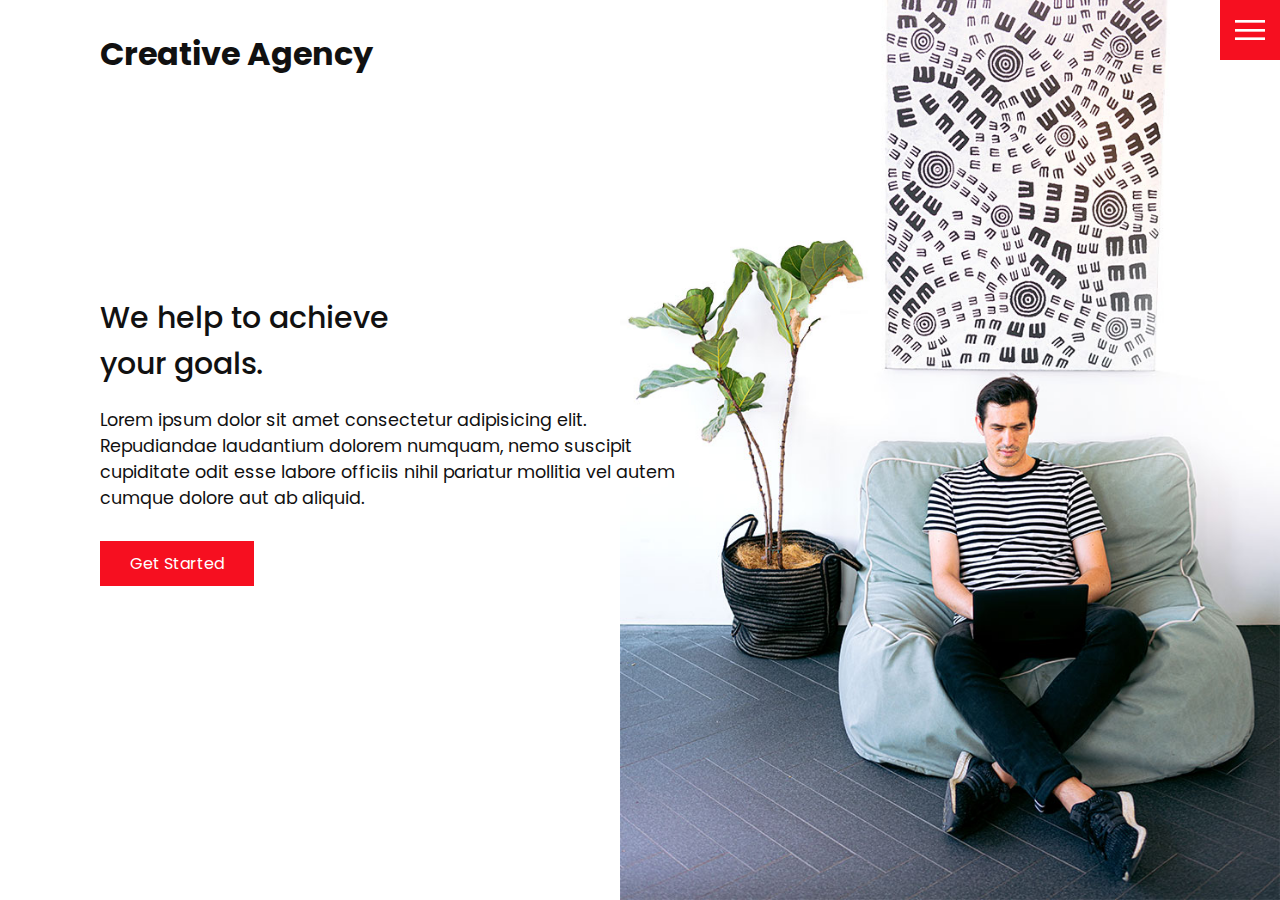
<file: index.html>
<!DOCTYPE html>
<html lang="en">
  <head>
    <meta charset="UTF-8" />
    <meta http-equiv="X-UA-Compatible" content="IE=edge" />
    <meta name="viewport" content="width=device-width, initial-scale=1.0" />
    <link rel="stylesheet" href="css/style.css" />
    <title>Creative Agency</title>
  </head>
  <body>
    <header>
      <div class="logo">Creative Agency</div>
      <div class="toggle "></div>
      <div class="navigation ">
        <ul>
          <li><a href="index.html">Home</a></li>
          <li><a href="services.html">Services</a></li>
          <li><a href="work.html">Work</a></li>
          <li><a href="contact.html">Contact</a></li>
        </ul>

        <!--Social Icons-->
        <div class="social-bar">
          <ul>
            <li>
              <a href="https:facebook.com"
                ><img src="images/facebook.png" target="_blank" alt=""
              /></a>
            </li>

            <li>
              <a href="https:twitter.com"
                ><img src="images/twitter.png" target="_blank" alt=""
              /></a>
            </li>

            <li>
              <a href="https:instagram.com"
                ><img src="images/instagram.png" target="_blank" alt=""
              /></a>
            </li>
          </ul>

          <a href="mailto:asantemichael37483@gmail.com" class="email-icon"
            ><img src="images/email.png"
          /></a>
        </div>
      </div>
    </header>

    <section class="home">
      <!--Home Image-->
      <img src="images/home-img.jpg" class="home-img" alt="" />
      <div class="home-content">
        <h1>
          We help to achieve <br />
          your goals.
        </h1>

        <p>
          Lorem ipsum dolor sit amet consectetur adipisicing elit. Repudiandae
          laudantium dolorem numquam, nemo suscipit cupiditate odit esse labore
          officiis nihil pariatur mollitia vel autem cumque dolore aut ab
          aliquid.
        </p>
        <a href="contact.html" class="btn">Get Started</a>
      </div>
    </section>

    <script src="js/script.js"></script>
  </body>
</html>
</file>
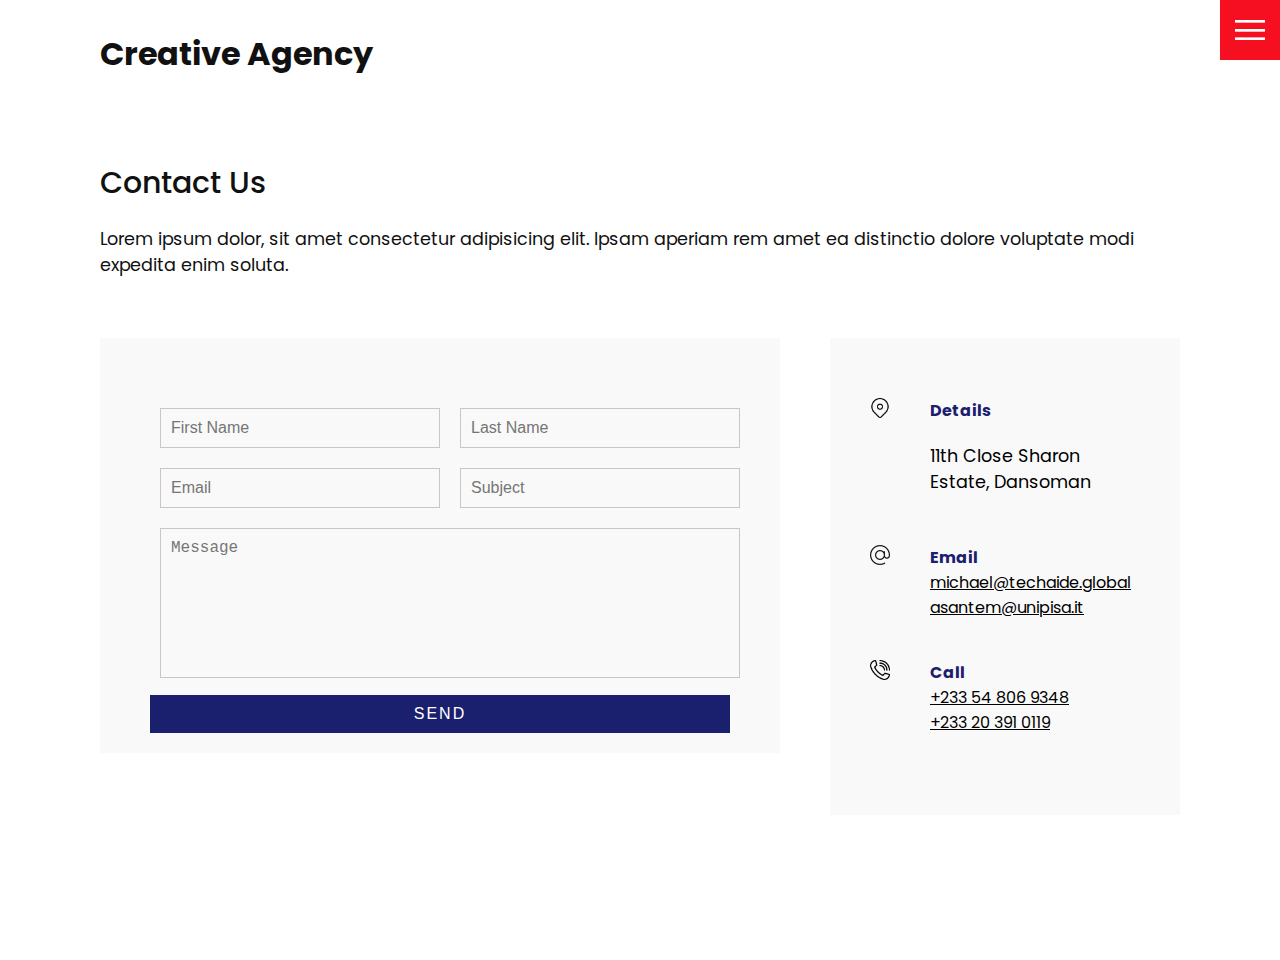
<file: contact.html>
<!DOCTYPE html>
<html lang="en">
  <head>
    <meta charset="UTF-8" />
    <meta http-equiv="X-UA-Compatible" content="IE=edge" />
    <meta name="viewport" content="width=device-width, initial-scale=1.0" />
    <link rel="stylesheet" href="css/style.css" />
    <title>Creative Agency</title>
  </head>
  <body>
    <header>
      <div class="logo">Creative Agency</div>
      <div class="toggle"></div>
      <div class="navigation">
        <ul>
          <li><a href="index.html">Home</a></li>
          <li><a href="services.html">Services</a></li>
          <li><a href="work.html">Work</a></li>
          <li><a href="contact.html">Contact</a></li>
        </ul>

        <!--Social Icons-->
        <div class="social-bar">
          <ul>
            <li>
              <a href="https:facebook.com"
                ><img src="images/facebook.png" target="_blank" alt=""
              /></a>
            </li>

            <li>
              <a href="https:twitter.com"
                ><img src="images/twitter.png" target="_blank" alt=""
              /></a>
            </li>

            <li>
              <a href="https:instagram.com"
                ><img src="images/instagram.png" target="_blank" alt=""
              /></a>
            </li>
          </ul>

          <a href="mailto:asantemichael37483@gmail.com" class="email-icon"
            ><img src="images/email.png"
          /></a>
        </div>
      </div>
    </header>

    <section>
      <div class="title">
        <h1>Contact Us</h1>
        <p>
          Lorem ipsum dolor, sit amet consectetur adipisicing elit. Ipsam
          aperiam rem amet ea distinctio dolore voluptate modi expedita enim
          soluta.
        </p>
      </div>

      <div class="contact">
        <div class="contact-form">
          <form>
            <div class="row">
              <div class="input50">
                <input type="text" placeholder="First Name" />
              </div>

              <div class="input50">
                <input type="text" placeholder="Last Name" />
              </div>
            </div>

            <div class="row">
              <div class="input50">
                <input type="text" placeholder="Email" />
              </div>

              <div class="input50">
                <input type="text" placeholder="Subject" />
              </div>
            </div>

            <div class="row">
                <div class="input100">
                    <textarea placeholder="Message"></textarea>
                </div>
            </div>
            <div class="row">
                <div class="input100">
                    <input type="submit" value="Send"/>
                </div>
            </div>
          </form>
        </div>

        <div class="contact-info">
            <div class="info-box">
                <img src="images/address.png" class="contact-icon" alt=""/>
                <div class="details">
                    <h4>Details</h4>
                    <p>11th Close Sharon Estate, Dansoman</p>
                </div>
            </div>

            <div class="info-box">
                <img src="images/email.png" class="contact-icon" alt=""/>
                <div class="details">
                    <h4>Email</h4>
                    <a href="mailto:asantemichael37483@gmail.com">michael@techaide.global</a>
                    <a href="mailto:asantemichael37483@gmail.com">asantem@unipisa.it</a>
                </div>
            </div>

            <div class="info-box">
                <img src="images/call.png" class="contact-icon" alt=""/>
                <div class="details">
                    <h4>Call</h4>
                    <a href="tel:+233548069348">+233 54 806 9348</a><br>
                    <a href="tel:+233203910119">+233 20 391 0119</a>
                    <p></p>
                </div>
            </div>
        </div>
      </div>
    </section>

    <script src="js/script.js"></script>
  </body>
</html>
</file>
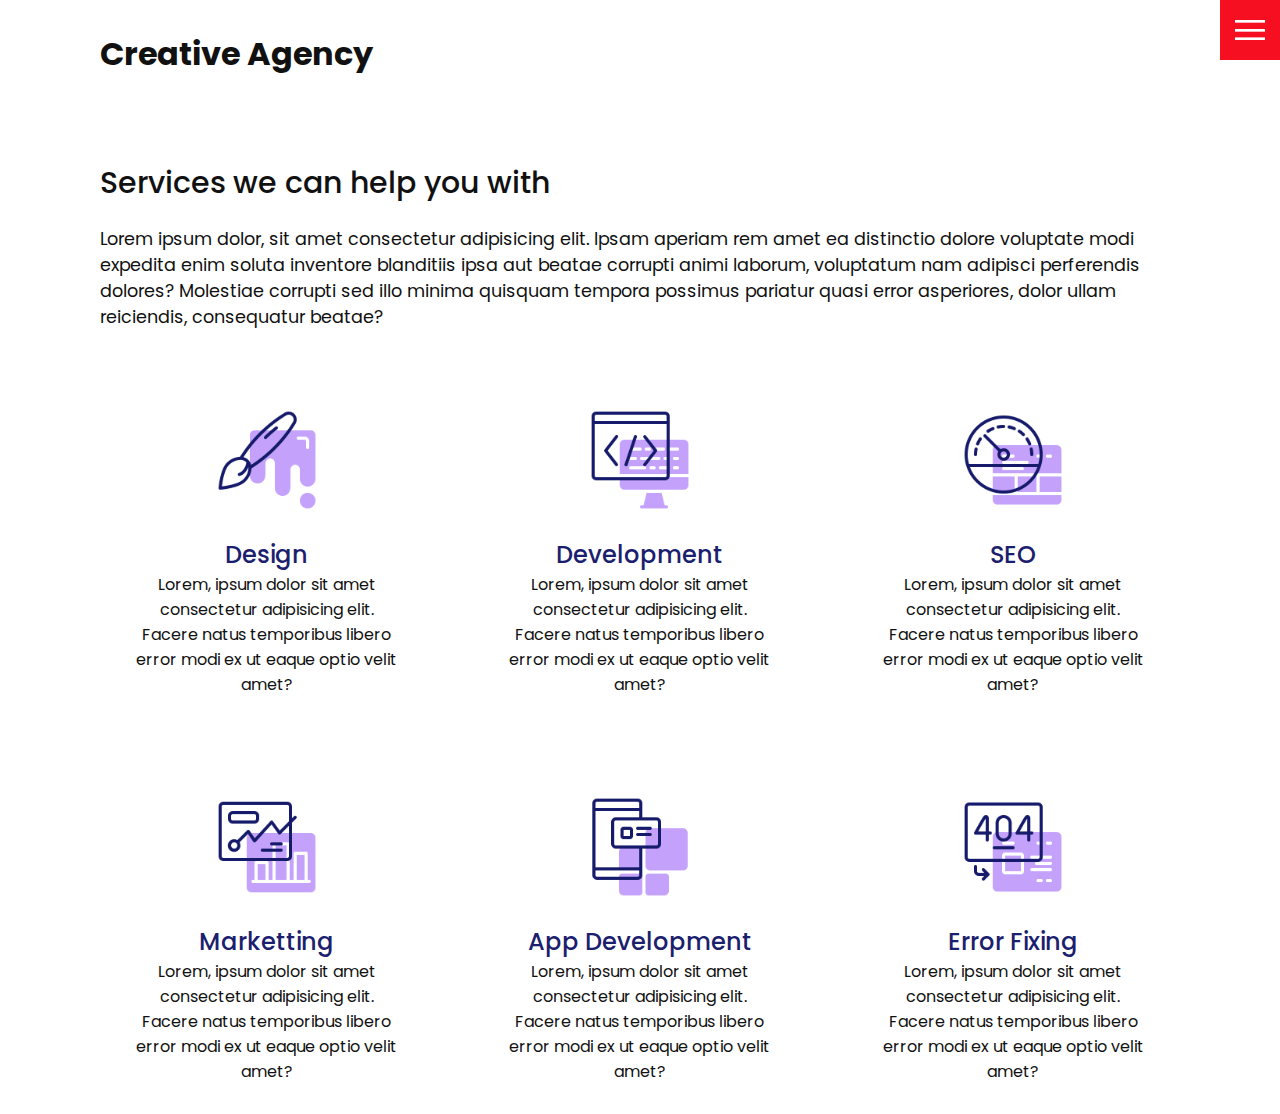
<file: services.html>
<!DOCTYPE html>
<html lang="en">
  <head>
    <meta charset="UTF-8" />
    <meta http-equiv="X-UA-Compatible" content="IE=edge" />
    <meta name="viewport" content="width=device-width, initial-scale=1.0" />
    <link rel="stylesheet" href="css/style.css" />
    <title>Creative Agency</title>
  </head>
  <body>
    <header>
      <div class="logo">Creative Agency</div>
      <div class="toggle"></div>
      <div class="navigation">
        <ul>
          <li><a href="index.html">Home</a></li>
          <li><a href="services.html">Services</a></li>
          <li><a href="work.html">Work</a></li>
          <li><a href="contact.html">Contact</a></li>
        </ul>

        <!--Social Icons-->
        <div class="social-bar">
          <ul>
            <li>
              <a href="https:facebook.com"
                ><img src="images/facebook.png" target="_blank" alt=""
              /></a>
            </li>

            <li>
              <a href="https:twitter.com"
                ><img src="images/twitter.png" target="_blank" alt=""
              /></a>
            </li>

            <li>
              <a href="https:instagram.com"
                ><img src="images/instagram.png" target="_blank" alt=""
              /></a>
            </li>
          </ul>

          <a href="mailto:asantemichael37483@gmail.com" class="email-icon"
            ><img src="images/email.png"
          /></a>
        </div>
      </div>
    </header>

    <section>
      <div class="title">
        <h1>Services we can help you with</h1>
        <p>
          Lorem ipsum dolor, sit amet consectetur adipisicing elit. Ipsam
          aperiam rem amet ea distinctio dolore voluptate modi expedita enim
          soluta inventore blanditiis ipsa aut beatae corrupti animi laborum,
          voluptatum nam adipisci perferendis dolores? Molestiae corrupti sed
          illo minima quisquam tempora possimus pariatur quasi error asperiores,
          dolor ullam reiciendis, consequatur beatae?
        </p>
      </div>

      <div class="services">
        <div class="service">
          <div class="icon">
            <img src="images/001.png" alt="" />
          </div>
          <h2>Design</h2>
          Lorem, ipsum dolor sit amet consectetur adipisicing elit. Facere natus
          temporibus libero error modi ex ut eaque optio velit amet?
        </div>

        <div class="service">
          <div class="icon">
            <img src="images/002.png" alt="" />
          </div>
          <h2>Development</h2>
          Lorem, ipsum dolor sit amet consectetur adipisicing elit. Facere natus
          temporibus libero error modi ex ut eaque optio velit amet?
        </div>

        <div class="service">
          <div class="icon">
            <img src="images/003.png" alt="" />
          </div>
          <h2>SEO</h2>
          Lorem, ipsum dolor sit amet consectetur adipisicing elit. Facere natus
          temporibus libero error modi ex ut eaque optio velit amet?
        </div>

        <div class="service">
          <div class="icon">
            <img src="images/004.png" alt="" />
          </div>
          <h2>Marketting</h2>
          Lorem, ipsum dolor sit amet consectetur adipisicing elit. Facere natus
          temporibus libero error modi ex ut eaque optio velit amet?
        </div>

        <div class="service">
          <div class="icon">
            <img src="images/005.png" alt="" />
          </div>
          <h2>App Development</h2>
          Lorem, ipsum dolor sit amet consectetur adipisicing elit. Facere natus
          temporibus libero error modi ex ut eaque optio velit amet?
        </div>

        <div class="service">
          <div class="icon">
            <img src="images/006.png" alt="" />
          </div>
          <h2>Error Fixing</h2>
          Lorem, ipsum dolor sit amet consectetur adipisicing elit. Facere natus
          temporibus libero error modi ex ut eaque optio velit amet?
        </div>
      </div>
    </section>

    <script src="js/script.js"></script>
  </body>
</html>
</file>
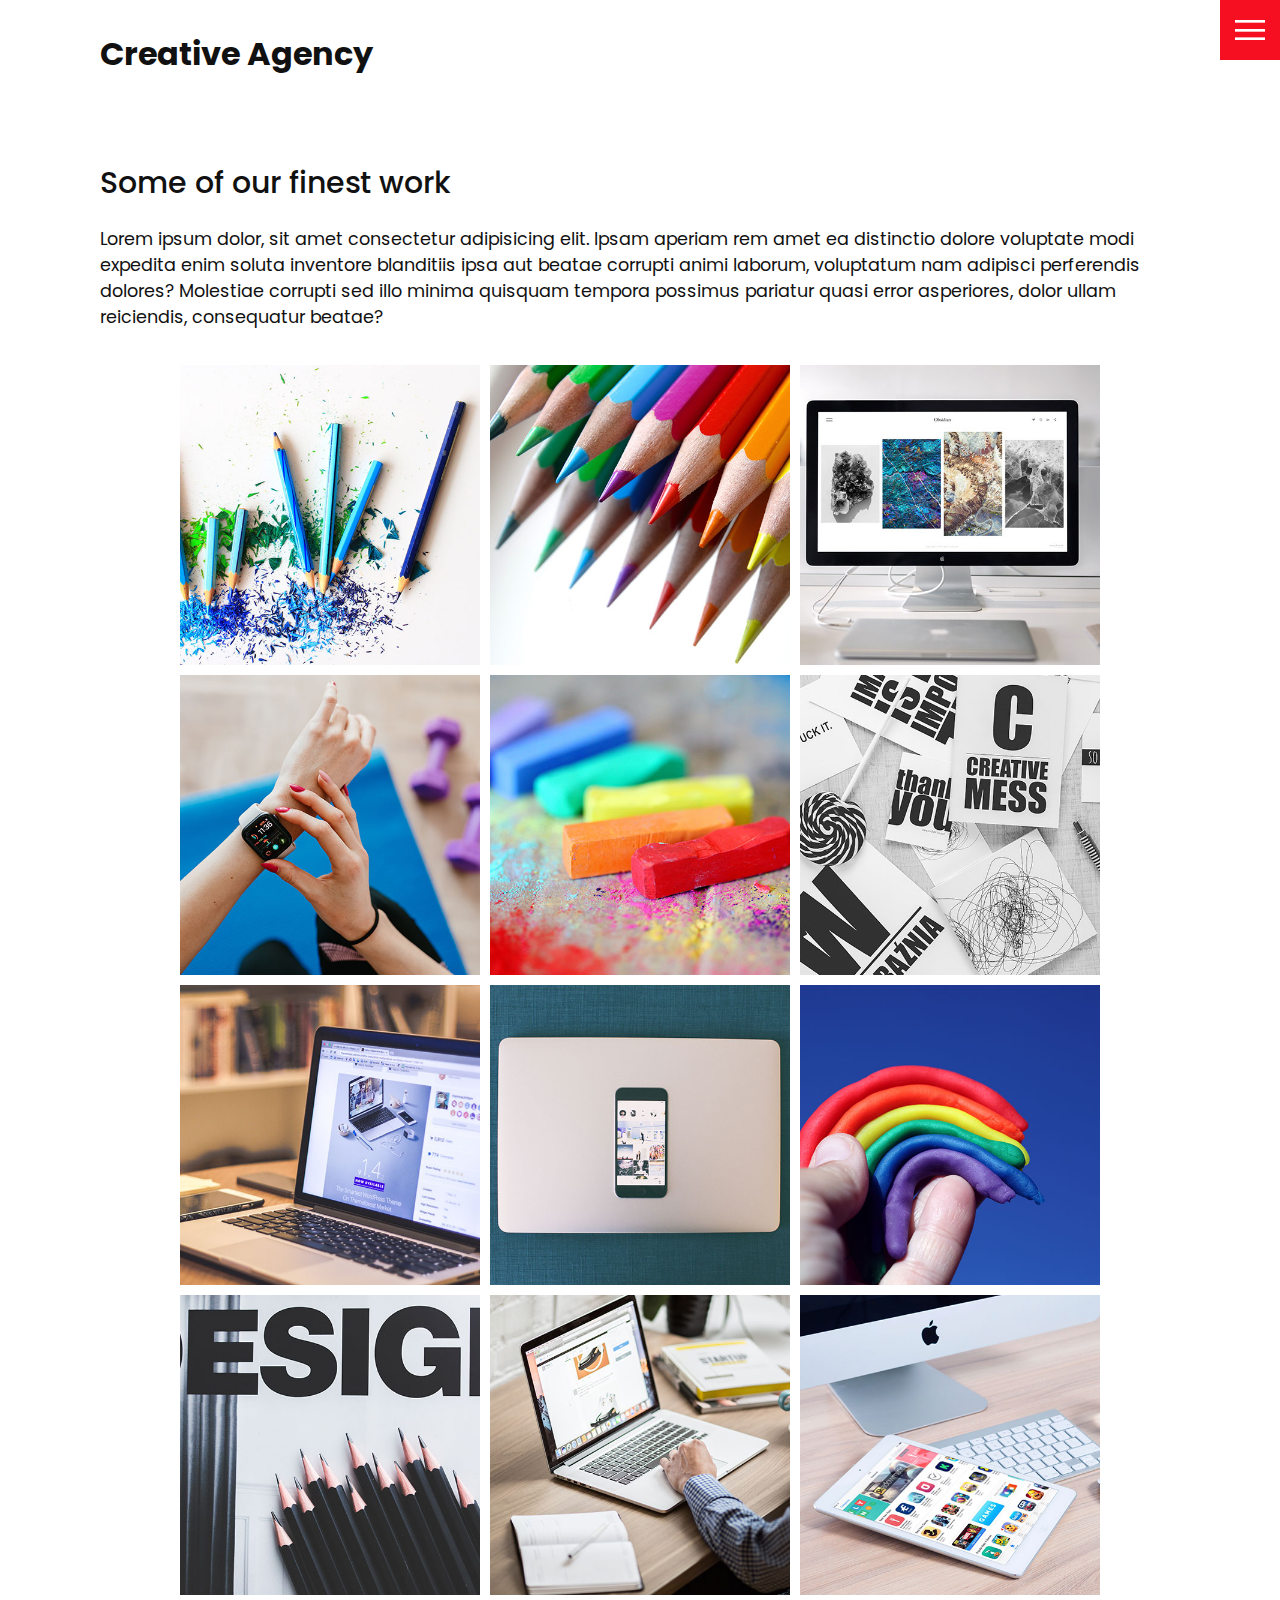
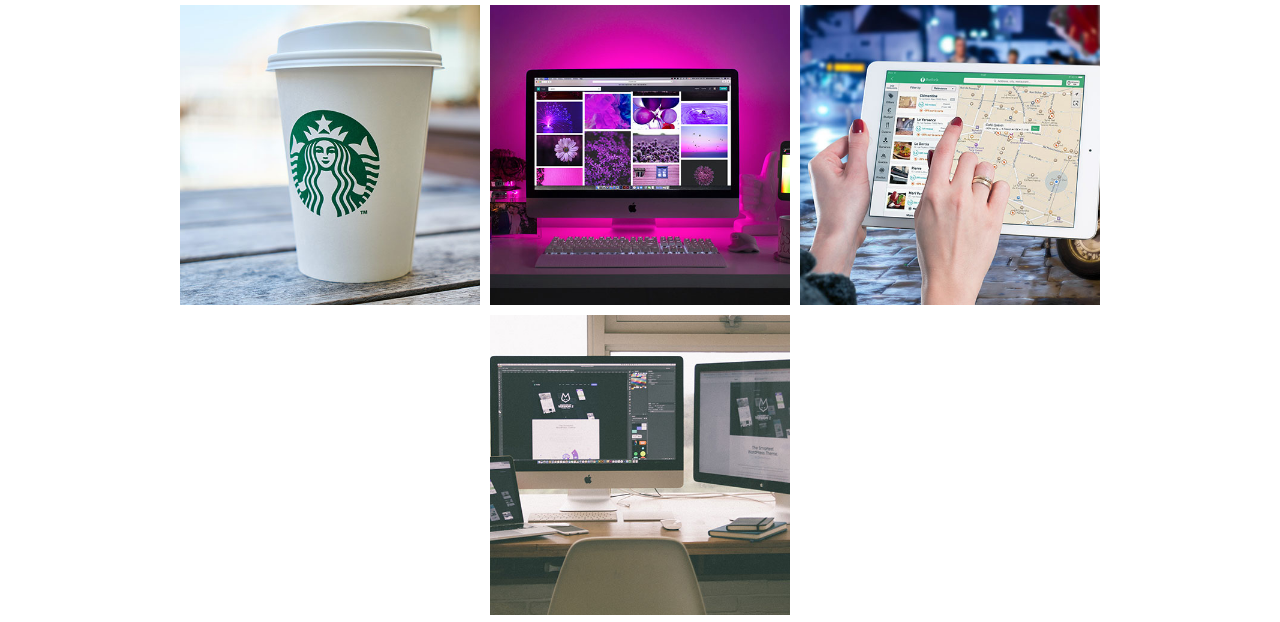
<file: work.html>
<!DOCTYPE html>
<html lang="en">
  <head>
    <meta charset="UTF-8" />
    <meta http-equiv="X-UA-Compatible" content="IE=edge" />
    <meta name="viewport" content="width=device-width, initial-scale=1.0" />
    <link rel="stylesheet" href="css/style.css" />
    <title>Creative Agency</title>
  </head>
  <body>
    <header>
      <div class="logo">Creative Agency</div>
      <div class="toggle"></div>
      <div class="navigation">
        <ul>
          <li><a href="index.html">Home</a></li>
          <li><a href="services.html">Services</a></li>
          <li><a href="work.html">Work</a></li>
          <li><a href="contact.html">Contact</a></li>
        </ul>

        <!--Social Icons-->
        <div class="social-bar">
          <ul>
            <li>
              <a href="https:facebook.com"
                ><img src="images/facebook.png" target="_blank" alt=""
              /></a>
            </li>

            <li>
              <a href="https:twitter.com"
                ><img src="images/twitter.png" target="_blank" alt=""
              /></a>
            </li>

            <li>
              <a href="https:instagram.com"
                ><img src="images/instagram.png" target="_blank" alt=""
              /></a>
            </li>
          </ul>

          <a href="mailto:asantemichael37483@gmail.com" class="email-icon"
            ><img src="images/email.png"
          /></a>
        </div>
      </div>
    </header>

    <section>
      <div class="title">
        <h1>Some of our finest work</h1>
        <p>
          Lorem ipsum dolor, sit amet consectetur adipisicing elit. Ipsam
          aperiam rem amet ea distinctio dolore voluptate modi expedita enim
          soluta inventore blanditiis ipsa aut beatae corrupti animi laborum,
          voluptatum nam adipisci perferendis dolores? Molestiae corrupti sed
          illo minima quisquam tempora possimus pariatur quasi error asperiores,
          dolor ullam reiciendis, consequatur beatae?
        </p>
      </div>

      <div class="portfolio">
          <div class="item">
              <img src="images/portfolio-item1.jpg" alt="">
              <div class="action">
                  <a href="#">Launch</a>
              </div>
          </div>

          <div class="item">
            <img src="images/portfolio-item2.jpg" alt="">
            <div class="action">
                <a href="#">Launch</a>
            </div>
        </div>

        <div class="item">
            <img src="images/portfolio-item3.jpg" alt="">
            <div class="action">
                <a href="#">Launch</a>
            </div>
        </div>

        <div class="item">
            <img src="images/portfolio-item4.jpg" alt="">
            <div class="action">
                <a href="#">Launch</a>
            </div>
        </div>

        <div class="item">
            <img src="images/portfolio-item5.jpg" alt="">
            <div class="action">
                <a href="#">Launch</a>
            </div>
        </div>

        <div class="item">
            <img src="images/portfolio-item6.jpg" alt="">
            <div class="action">
                <a href="#">Launch</a>
            </div>
        </div>

        <div class="item">
            <img src="images/portfolio-item7.jpg" alt="">
            <div class="action">
                <a href="#">Launch</a>
            </div>
        </div>

        <div class="item">
            <img src="images/portfolio-item8.jpg" alt="">
            <div class="action">
                <a href="#">Launch</a>
            </div>
        </div>

        <div class="item">
            <img src="images/portfolio-item9.jpg" alt="">
            <div class="action">
                <a href="#">Launch</a>
            </div>
        </div>

        <div class="item">
            <img src="images/portfolio-item10.jpg" alt="">
            <div class="action">
                <a href="#">Launch</a>
            </div>
        </div>

        <div class="item">
            <img src="images/portfolio-item11.jpg" alt="">
            <div class="action">
                <a href="#">Launch</a>
            </div>
        </div>

        <div class="item">
            <img src="images/portfolio-item12.jpg" alt="">
            <div class="action">
                <a href="#">Launch</a>
            </div>
        </div>

        <div class="item">
            <img src="images/portfolio-item13.jpg" alt="">
            <div class="action">
                <a href="#">Launch</a>
            </div>
        </div>

        <div class="item">
            <img src="images/portfolio-item14.jpg" alt="">
            <div class="action">
                <a href="#">Launch</a>
            </div>
        </div>

        <div class="item">
            <img src="images/portfolio-item15.jpg" alt="">
            <div class="action">
                <a href="#">Launch</a>
            </div>
        </div>

        <div class="item">
            <img src="images/portfolio-item16.jpg" alt="">
            <div class="action">
                <a href="#">Launch</a>
            </div>
        </div>
      </div>

      
    </section>

    <script src="js/script.js"></script>
  </body>
</html>
</file>
<file: css/style.css>
@import url('https://fonts.googleapis.com/css2?family=Poppins:wght@200;300;400;500;600;700;800;900&display=swap');

:root{
    --primary-color: #f60f20;
    --secondary-color: #1b206e;
}


/*BASE STYLES*/
*{
    box-sizing: border-box;
    margin: 0;
    padding: 0;
}


html, body{
    font-family: 'Poppins', sans-serif;
    color: #111;
}

h1{
    font-size: 30px;
    font-weight: 500;
}

p{
    margin: 20px 0 10px 0px;          /*Top right bottom left*/
    font-size: 1.1rem;
}

section{
    display: flex;
    flex-direction: column;
    height: 100vh;
    align-items: center;
    padding: 100px;
    margin-top: 60px;
}

section.home{
    flex-direction: row;
    margin-top: 0;
}

/*BUTTON*/
.btn{
    cursor: pointer;
    display: inline-block;
    background: var(--primary-color);
    color: #fff;
    text-decoration: none;
    padding: 10px 30px;
    margin: 20px 0;
    border: 0;
}

.btn:hover{
    transform: scale(0.98);
}

.logo{
    position: absolute;
    top: 30px;
    left: 100px;
    font-size: 2rem;
    font-weight: 700;
    z-index: 30;
}

/*TOGGLE*/
.toggle{
    position: fixed;
    top: 0;
    right: 0;
    width: 60px;
    height: 60px;
    background: var(--primary-color) url(../images/menu.png);
    z-index: 30;
    background-size: 30px;
    background-repeat: no-repeat;
    background-position: center;
    cursor: pointer;
}

.toggle.active{
    background: var(--primary-color) url(../images/close.png);
    background-size: 25px;
    background-repeat: no-repeat;
    background-position: center;
    cursor: pointer;
}

/*NAVIGATION*/
.navigation{
    /* display: none; */
    position: fixed;
    top: 0;
    left: 100%;
    width: 100%;
    height: 100%;
    background-color: #fff;
    z-index: 25;
    display: flex;
    justify-content: center;
    align-items: center;
}

.navigation.active{
    left: 0;
}

.navigation ul{
    position: relative;
}

.navigation ul li{
    position: relative;
    list-style: none;
    text-align: center;
}

.navigation ul li a{
    font-size: 2.2rem;
    color: #111;
    text-decoration: none;
    font-weight: 300;
}

.navigation ul li a:hover{
    color: var(--primary-color);
}

.navigation .social-bar{
    position: absolute;
    top: 0;
    left: 0;
    width: 60px;
    height: 100%;
    display: flex;
    justify-content: center;
    align-items: center;
}

.navigation .social-bar a{
    display: inline-block;
    transform: scale(0.5);

}

.navigation .email-icon{
    position: absolute;
    bottom: 20px;
    transform: scale(0.5);
}

/*HOME CONTENT*/
.home-content{
    z-index: 10;
    max-width: 600px;
    position: relative;

}
.home-img{
    position: absolute;
    bottom: 0;
    right: 0;
    height: 110%;
}


/*SERVICES PAGE*/
.services{
    margin-top: 40px;
    display: grid;
    grid-template-columns: repeat(3, 1fr);
    gap: 40px;
    text-align: center;
}

.services .service{
    padding: 30px;
}

.services .service:hover{
    box-shadow: 0 10px 30px rgba(0,0,0,0.1);
}

.services .service h2{
    font-size: 24px;
    font-weight: 500;
    margin-top: 20px;
    color: var(--secondary-color);
}

.services .service .icon img{
    max-width: 100px;
}

/*WORK PAGE*/
.portfolio{
    display: flex;
    flex-wrap: wrap; 
    justify-content: center;
    margin-top: 20px;
}

.portfolio .item{
    width: 300px;
    height: 300px;
    position: relative;
    margin: 5px;
}

.portfolio .item img{
    height: 100%;
    width: 100%;
}

.portfolio .item .action{
    position: absolute;
    top: 0;
    left: 0;
    width: 100%;
    height: 100%;
    background: rgba(0,0,0,0.8);
    display: flex;
    justify-content: center;
    align-items: center;
    opacity: 0;
    transition: 0.5s;
}

.portfolio .item .action a{
    display: inline-block;
    color: white;
    text-decoration: none;
    border: 1px solid #fff;
    padding: 5px 15px;
}

.portfolio .item:hover .action{
    opacity: 1;
}

/*CONTACT*/
.contact{
    position: relative;
    width: 100%;
    margin-top: 50px;
    display: flex;
    justify-content: space-between;
    align-items: flex-start;
}

.contact-form{
    position: relative;
    background: #f9f9f9;
    width: calc(100% - 400px);
    padding: 60px 40px 20px;

}

.contact-form form{
    width: 100%;
}

.contact-form .row{
    width: 100%;
    display: flex;
}

.contact-form .input50{
    width: 50%;
    margin: 0 10px;
}

.contact-form .input100{
    width: 100%;
    margin: 0 10px;
}

.contact-form .row input,
.contact-form .row textarea{
    position: relative;
    border: 1px solid rgba(0,0,0,0.2);
    color: #111;
    background: transparent;
    width: 100%;
    padding: 10px;
    outline: none;
    font-size: 16px;
    font-weight: 300;
    margin: 10px;
    resize: none;

}

.contact-form .row textarea{
    height: 150px;
}

.contact-form .row input[type='submit']{
    background-color: var(--secondary-color);
    color: #fff;
    margin: 0;
    text-transform: uppercase;
    letter-spacing: 2px;
    font-weight: 300;
    border: 0;
    cursor: pointer;
}

.contact-info{
    width: 350px;
    background: #f9f9f9;
    padding: 60px 40px 20px;            /*Top Left&Right Bottom*/

}

.contact-info .info-box{
    display: flex;
    align-items: flex-start;
    margin-bottom: 40px;
}

.contact-info .info-box .contact-icon{
    width: 20px;
    margin-right:  40px;
}

.contact-info .info-box .details h4{
    color: var(--secondary-color);

}

.contact-info .info-box .details a,
.contact-info .info-box .details p{
    color: black;
    
}

/*Media Query for Small Screens*/
@media(max-width: 1068px){
    .home-img{
        display: none;
    }

    .logo{
        top: 10px;
        left: 40px;
        font-size: 1.5rem;
    }

    section{
        padding: 100px 40px;
    }

    .navigation ul li a{
        font-size: 2rem;
    }

    .services{
        grid-template-columns: repeat(2, 1fr);
    }

    .contact{
        flex-direction: column;
    }

    .contact-form{
        width: 100%;
        padding: 30px 30px 20px;
    }

    .contact-form .row{
        flex-direction: column;
    }

    .contact-form .input50,
    .contact-form .input100{
        width: 100%;
        margin: 0;
    }

    .contact-info{
        width: 100%;
        margin-top: 20px;
        padding: 30px 30px 20px;
    }
}

@media(max-width: 768px){
    .services{
        grid-template-columns: 1fr;
    }

    .services .service{
        box-shadow: 0 10px 30px rgba(0,0,0,0.1);
    }
}
</file>
